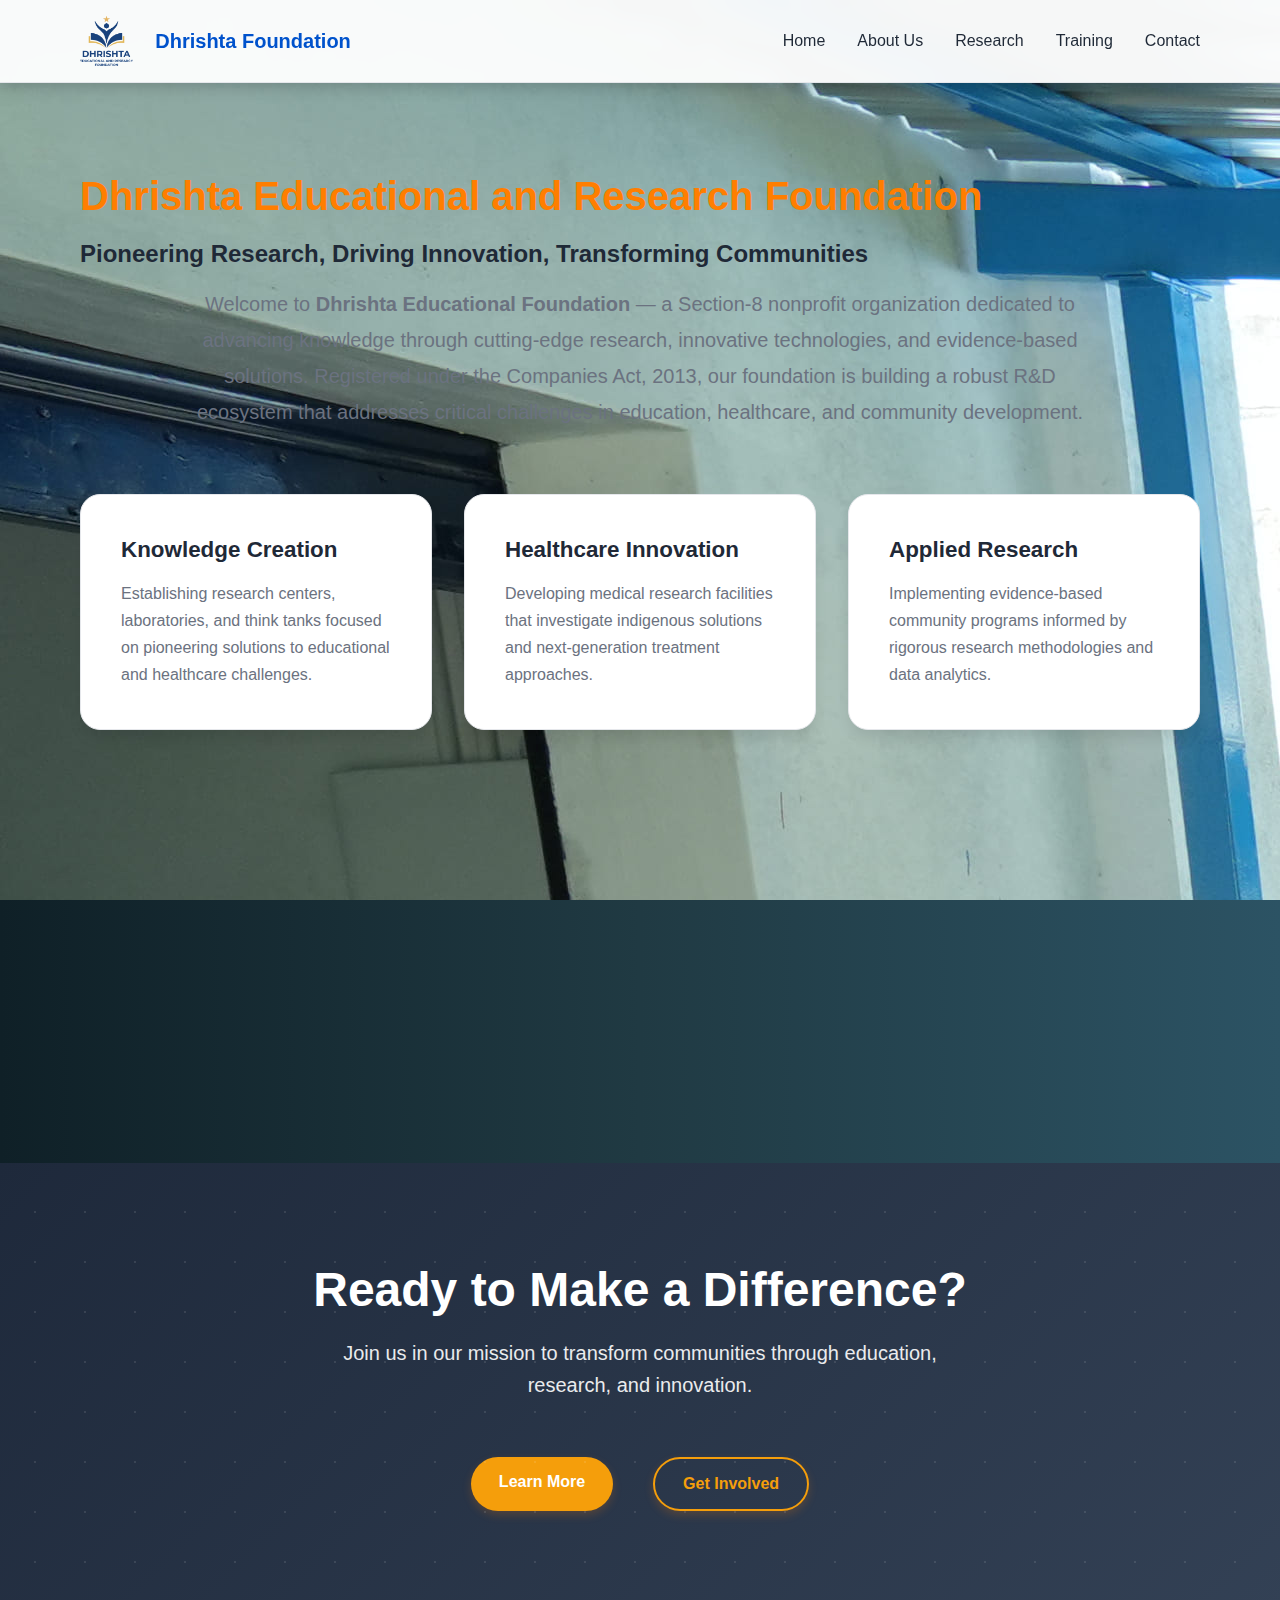
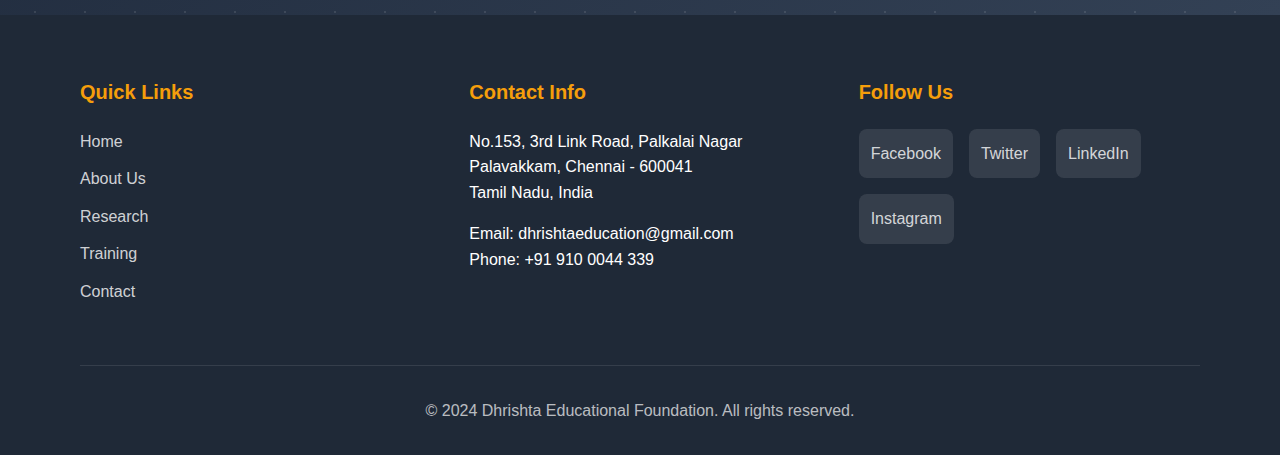
<file: home.html>
<!DOCTYPE html>
<html lang="en">
<head>
    <meta charset="UTF-8">
    <meta name="viewport" content="width=device-width, initial-scale=1.0">
    <title>Dhrishta Educational Foundation</title>
    <link rel="icon" href="assets/images/Dhrishta_logo.png" type="image/png">
    <link rel="preconnect" href="https://fonts.googleapis.com">
    <link rel="preconnect" href="https://fonts.gstatic.com" crossorigin>
    <link href="https://fonts.googleapis.com/css2?family=Lato:wght@300;400;600;700&display=swap" rel="stylesheet">
    <link rel="stylesheet" href="assets/css/global.css">
    <link rel="stylesheet" href="home/home.css">
</head>
<body>
    <nav id="navbar">
        <div class="container">
            <div class="nav-brand">
                <img src="assets/images/Dhrishta_logo.png" alt="logo" class="logo">
                Dhrishta Foundation
            </div>
            <ul class="nav-links">
                <li><a href="index.html">Home</a></li>
                <li><a href="about/about.html">About Us</a></li>
                <li><a href="research/research.html">Research</a></li>
                <li><a href="training/training.html">Training</a></li>
                <li><a href="contact/contact.html">Contact</a></li>
            </ul>
            <button class="mobile-menu-btn">☰</button>
        </div>
    </nav>

    <section id="home" class="hero parallax-bg">
        <div class="container">
            <h1 style="color: #ff7e00;">Dhrishta Educational and Research Foundation</h1>
            <h3>Pioneering Research, Driving Innovation, Transforming Communities</h3>
            <p class="lead">Welcome to <b>Dhrishta Educational Foundation</b> — a Section-8 nonprofit organization dedicated to advancing knowledge through cutting-edge research, innovative technologies, and evidence-based solutions. Registered under the Companies Act, 2013, our foundation is building a robust R&D ecosystem that addresses critical challenges in education, healthcare, and community development.</p>
            <div class="mission-highlights">
                <div class="highlight">
                    <h3>Knowledge Creation</h3>
                    <p>Establishing research centers, laboratories, and think tanks focused on pioneering solutions to educational and healthcare challenges.</p>
                </div>
                <div class="highlight">
                    <h3>Healthcare Innovation</h3>
                    <p>Developing medical research facilities that investigate indigenous solutions and next-generation treatment approaches.</p>
                </div>
                <div class="highlight">
                    <h3>Applied Research</h3>
                    <p>Implementing evidence-based community programs informed by rigorous research methodologies and data analytics.</p>
                </div>
            </div>
        </div>
    </section>

    <section class="stats-section">
        <div class="container">
            <div class="stats-grid">
                <div class="stats-item">
                    <div class="stats-number">1000+</div>
                    <div class="stats-label">Students Educated</div>
                </div>
                <div class="stats-item">
                    <div class="stats-number">15</div>
                    <div class="stats-label">Communities Served</div>
                </div>
                <div class="stats-item">
                    <div class="stats-number">5000+</div>
                    <div class="stats-label">Healthcare Recipients</div>
                </div>
                <div class="stats-item">
                    <div class="stats-number">20+</div>
                    <div class="stats-label">Ongoing Projects</div>
                </div>
            </div>
        </div>
    </section>

    <section class="cta-section">
        <div class="container">
            <h2>Ready to Make a Difference?</h2>
            <p>Join us in our mission to transform communities through education, research, and innovation.</p>
            <div class="cta-buttons">
                <a href="about/about.html" class="cta-button">Learn More</a>
                <a href="contact/contact.html" class="cta-button secondary">Get Involved</a>
            </div>
        </div>
    </section>

    <footer>
        <div class="container">
            <div class="footer-content">
                <div class="footer-section">
                    <h3>Quick Links</h3>
                    <ul>
                        <li><a href="index.html">Home</a></li>
                        <li><a href="about/about.html">About Us</a></li>
                        <li><a href="research/research.html">Research</a></li>
                        <li><a href="training/training.html">Training</a></li>
                        <li><a href="contact/contact.html">Contact</a></li>
                    </ul>
                </div>
                <div class="footer-section">
                    <h3>Contact Info</h3>
                    <p>No.153, 3rd Link Road, Palkalai Nagar<br>
                    Palavakkam, Chennai - 600041<br>
                    Tamil Nadu, India</p>
                    <p>Email: dhrishtaeducation@gmail.com<br>
                    Phone: +91 910 0044 339</p>
                </div>
                <div class="footer-section">
                    <h3>Follow Us</h3>
                    <div class="social-links">
                        <a href="#">Facebook</a>
                        <a href="#">Twitter</a>
                        <a href="#">LinkedIn</a>
                        <a href="#">Instagram</a>
                    </div>
                </div>
            </div>
            <div class="footer-bottom">
                <p class="copyright">&copy; 2024 Dhrishta Educational Foundation. All rights reserved.</p>
            </div>
        </div>
    </footer>
    
    <script src="assets/js/global.js"></script>
    <script src="home/home.js"></script>
</body>
</html>
</file>
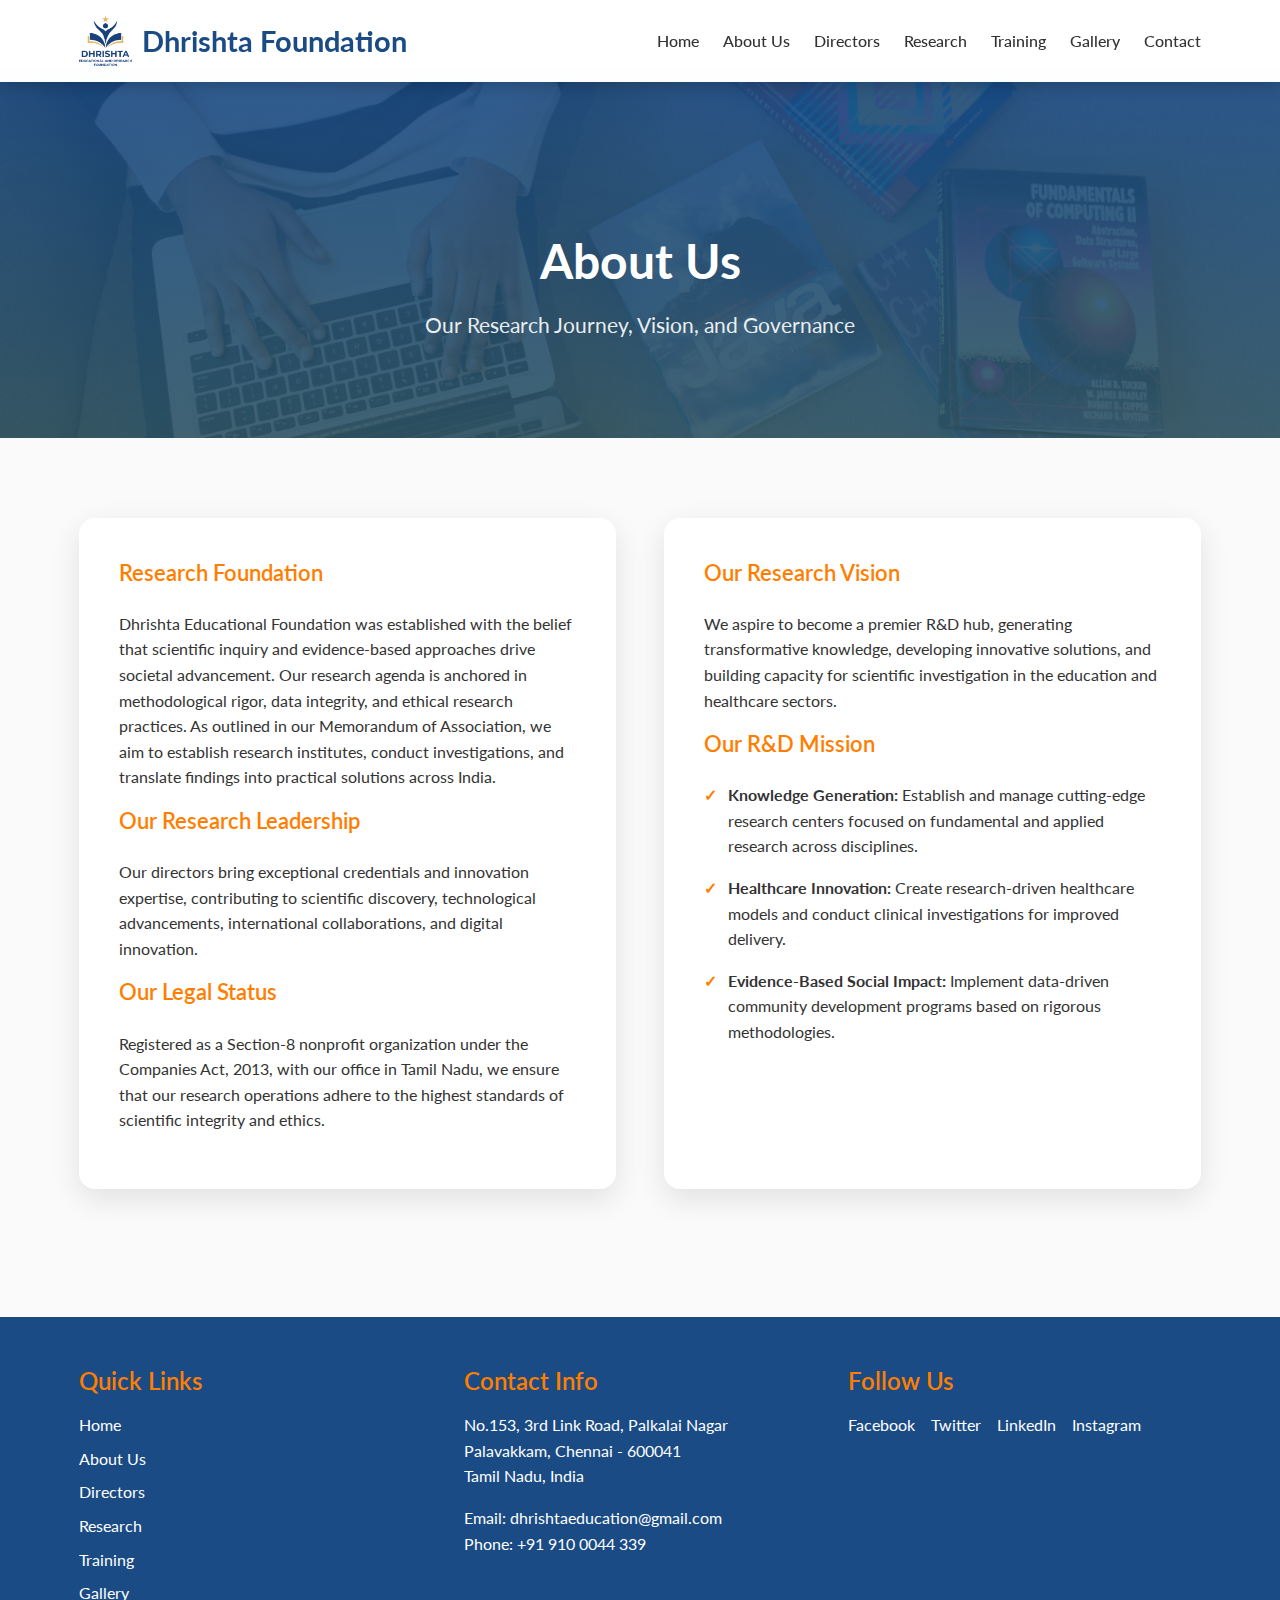
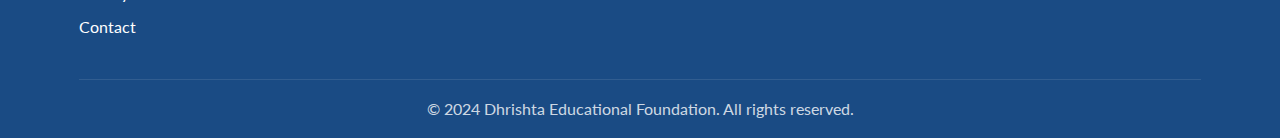
<file: about/about.html>
<!DOCTYPE html>
<html lang="en">
<head>
    <meta charset="UTF-8">
    <meta name="viewport" content="width=device-width, initial-scale=1.0">
    <title>About Us - Dhrishta Educational Foundation</title>
    <link rel="icon" href="../assets/images/logo.png" type="image/png">
    <link rel="preconnect" href="https://fonts.googleapis.com">
    <link rel="preconnect" href="https://fonts.gstatic.com" crossorigin>
    <link href="https://fonts.googleapis.com/css2?family=Lato:wght@300;400;600;700&display=swap" rel="stylesheet">
    <link rel="stylesheet" href="../assets/css/global.css">
    <link rel="stylesheet" href="about.css">
</head>
<body>
    <nav id="navbar">
        <div class="container">
            <div class="nav-brand">
                <img src="../assets/images/logo.png" alt="logo" class="logo">
                <a href="../index.html">Dhrishta Foundation</a>
            </div>
            <ul class="nav-links">
                <li><a href="../index.html">Home</a></li>
                <li><a href="about.html" class="active">About Us</a></li>
                <li><a href="../directors/director.html">Directors</a></li>
                <li><a href="../research/research.html">Research</a></li>
                <li><a href="../training/training.html">Training</a></li>
                <li><a href="../gallery/gallery.html">Gallery</a></li>
                <li><a href="../contact/contact.html">Contact</a></li>
            </ul>
            <button class="mobile-menu-btn">☰</button>
        </div>
    </nav>

    <section class="page-header">
        <div class="container">
            <h1>About Us</h1>
            <p>Our Research Journey, Vision, and Governance</p>
        </div>
    </section>

    <section class="section">
        <div class="container">
            <div class="about-content">
                <div class="background animate-on-scroll">
                    <h3>Research Foundation</h3>
                    <p>Dhrishta Educational Foundation was established with the belief that scientific inquiry and evidence-based approaches drive societal advancement. Our research agenda is anchored in methodological rigor, data integrity, and ethical research practices. As outlined in our Memorandum of Association, we aim to establish research institutes, conduct investigations, and translate findings into practical solutions across India.</p>
                    
                    <h3>Our Research Leadership</h3>
                    <p>Our directors bring exceptional credentials and innovation expertise, contributing to scientific discovery, technological advancements, international collaborations, and digital innovation.</p>    
                    
                    <h3>Our Legal Status</h3>
                    <p>Registered as a Section-8 nonprofit organization under the Companies Act, 2013, with our office in Tamil Nadu, we ensure that our research operations adhere to the highest standards of scientific integrity and ethics.</p>
                </div>
                <div class="vision-mission animate-on-scroll">
                    <h3>Our Research Vision</h3>
                    <p>We aspire to become a premier R&D hub, generating transformative knowledge, developing innovative solutions, and building capacity for scientific investigation in the education and healthcare sectors.</p>
                
                    <h3>Our R&D Mission</h3>
                    <ul>
                        <li><b>Knowledge Generation:</b> Establish and manage cutting-edge research centers focused on fundamental and applied research across disciplines.</li>
                        <li><b>Healthcare Innovation:</b> Create research-driven healthcare models and conduct clinical investigations for improved delivery.</li>
                        <li><b>Evidence-Based Social Impact:</b> Implement data-driven community development programs based on rigorous methodologies.</li>
                    </ul>
                </div>
            </div>
        </div>
    </section>

    <footer>
        <div class="container">
            <div class="footer-content">
                <div class="footer-section">
                    <h3>Quick Links</h3>
                    <ul>
                        <li><a href="../index.html">Home</a></li>
                        <li><a href="about.html">About Us</a></li>
                        <li><a href="../directors/director.html">Directors</a></li>
                        <li><a href="../research/research.html">Research</a></li>
                        <li><a href="../training/training.html">Training</a></li>
                        <li><a href="../gallery/gallery.html">Gallery</a></li>
                        <li><a href="../contact/contact.html">Contact</a></li>
                    </ul>
                </div>
                <div class="footer-section">
                    <h3>Contact Info</h3>
                    <p>No.153, 3rd Link Road, Palkalai Nagar<br>
                    Palavakkam, Chennai - 600041<br>
                    Tamil Nadu, India</p>
                    <p>Email: dhrishtaeducation@gmail.com<br>
                    Phone: +91 910 0044 339</p>
                </div>
                <div class="footer-section">
                    <h3>Follow Us</h3>
                    <div class="social-links">
                        <a href="#">Facebook</a>
                        <a href="#">Twitter</a>
                        <a href="#">LinkedIn</a>
                        <a href="#">Instagram</a>
                    </div>
                </div>
            </div>
            <div class="footer-bottom">
                <p class="copyright">&copy; 2024 Dhrishta Educational Foundation. All rights reserved.</p>
            </div>
        </div>
    </footer>
    
    <script src="../assets/js/global.js"></script>
    <script src="about.js"></script>
</body>
</html>
</file>
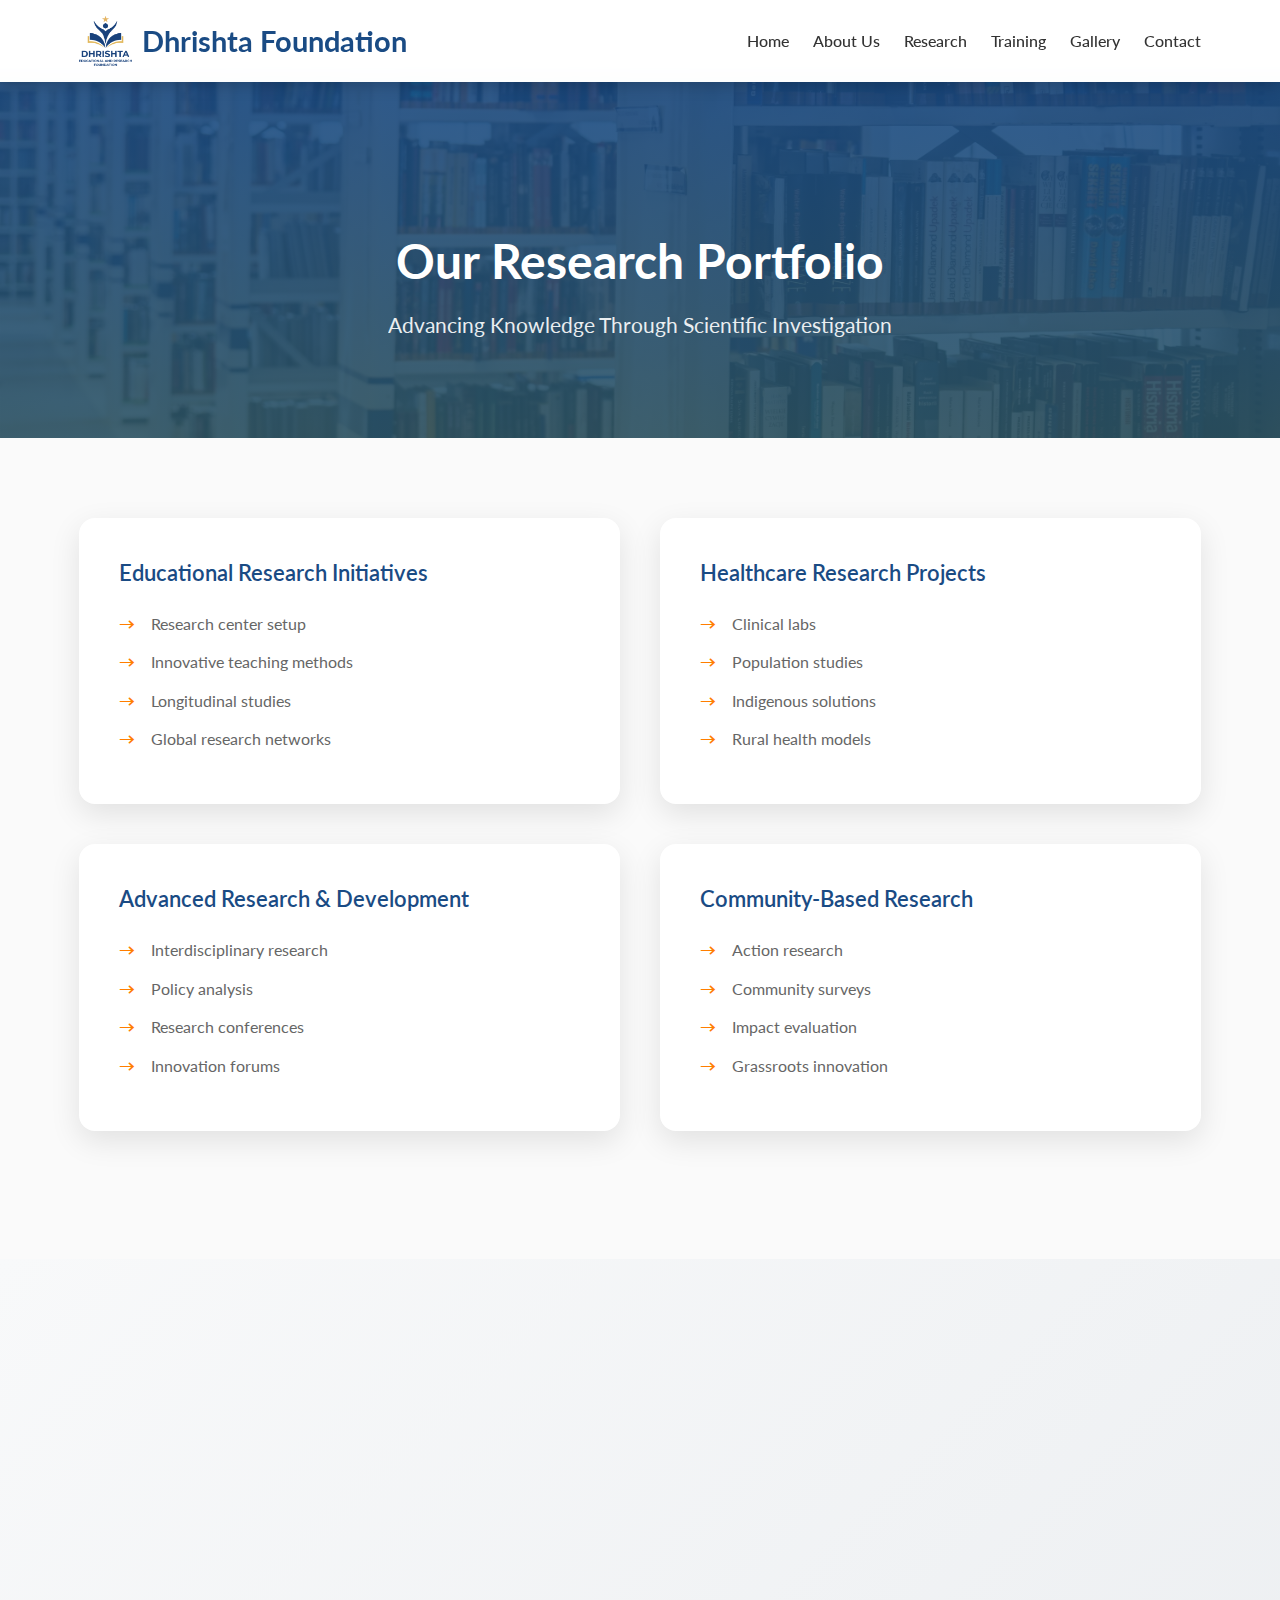
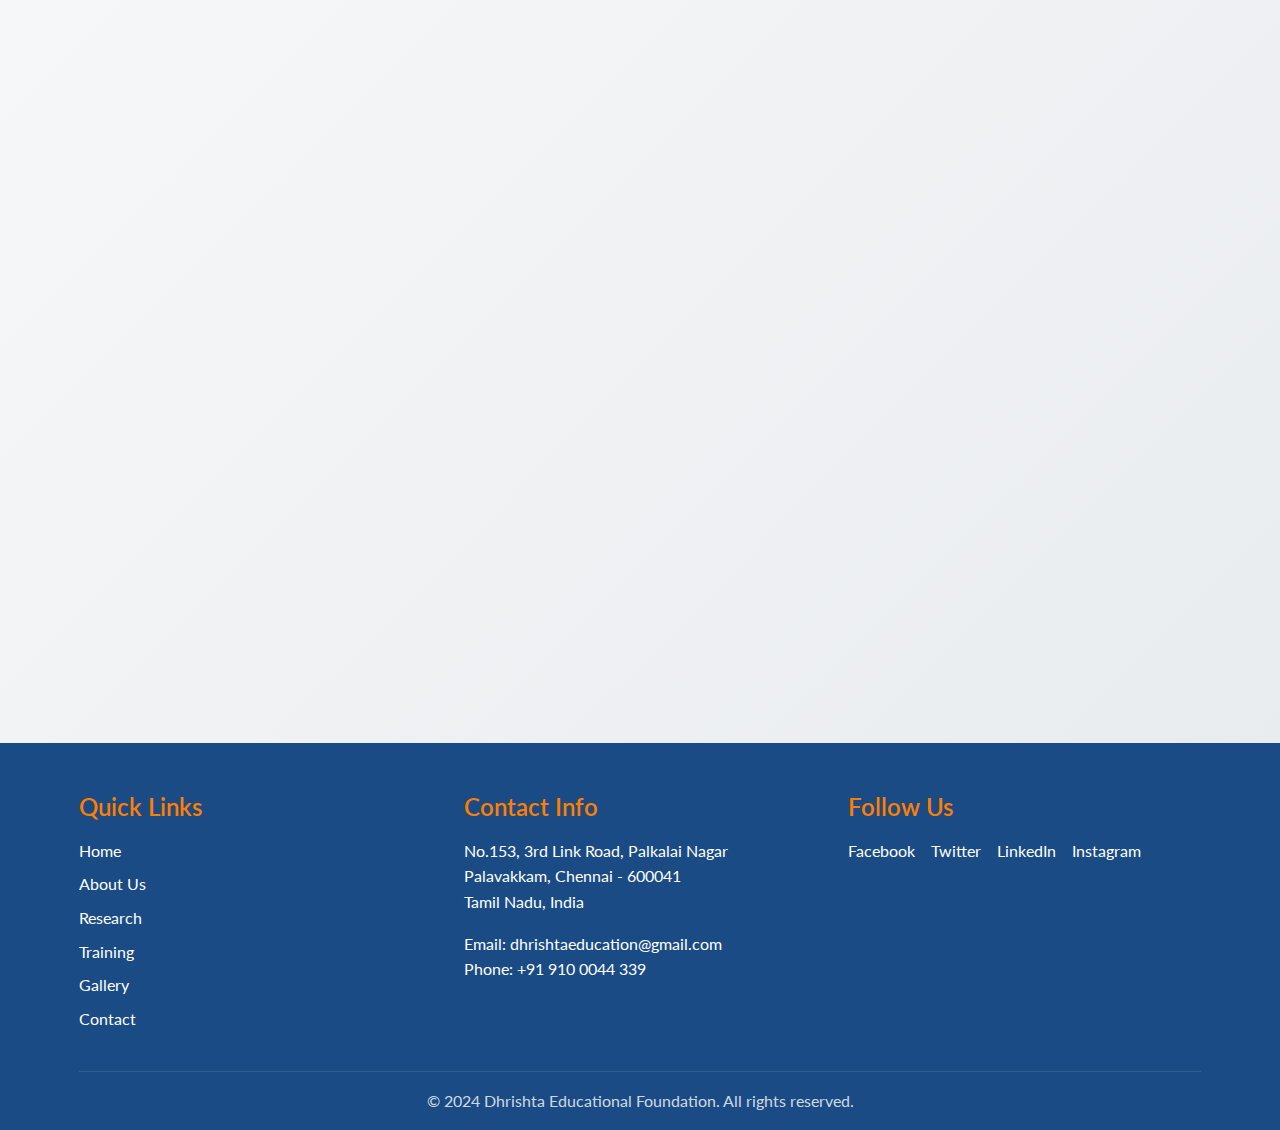
<file: research/research.html>
<!DOCTYPE html>
<html lang="en">
<head>
    <meta charset="UTF-8">
    <meta name="viewport" content="width=device-width, initial-scale=1.0">
    <title>Research - Dhrishta Educational Foundation</title>
    <link rel="icon" href="../assets/images/Dhrishta_logo.png" type="image/png">
    <link rel="preconnect" href="https://fonts.googleapis.com">
    <link rel="preconnect" href="https://fonts.gstatic.com" crossorigin>
    <link href="https://fonts.googleapis.com/css2?family=Lato:wght@300;400;600;700&display=swap" rel="stylesheet">
    <link rel="stylesheet" href="../assets/css/global.css">
    <link rel="stylesheet" href="research.css">
</head>
<body>
    <nav id="navbar">
        <div class="container">
            <div class="nav-brand">
                <img src="../assets/images/Dhrishta_logo.png" alt="logo" class="logo">
                Dhrishta Foundation
            </div>
            <ul class="nav-links">
                <li><a href="../index.html">Home</a></li>
                <li><a href="../about/about.html">About Us</a></li>
                <li><a href="research.html" class="active">Research</a></li>
                <li><a href="../training/training.html">Training</a></li>
                <li><a href="../gallery/gallery.html">Gallery</a></li>
                <li><a href="../contact/contact.html">Contact</a></li>
            </ul>
            <button class="mobile-menu-btn">☰</button>
        </div>
    </nav>

    <section class="page-header">
        <div class="container">
            <h1>Our Research Portfolio</h1>
            <p>Advancing Knowledge Through Scientific Investigation</p>
        </div>
    </section>

    <section class="section">
        <div class="container">
            <div class="research-grid">
                <!-- Research cards will be dynamically generated -->
            </div>
        </div>
    </section>

    <section class="research-impact section">
        <div class="container">
            <h2 class="section-title">Research Engagement</h2>
            <div class="research-impact-grid">
                <div class="research-impact-card animate-on-scroll">
                    <div class="impact-icon">🤝</div>
                    <h3>Research Partnerships</h3>
                    <p>Collaborate on research projects that investigate critical questions in education, healthcare, and social development. We welcome academic partnerships, industry research collaborations, and technology co-development initiatives.</p>
                </div>
                <div class="research-impact-card animate-on-scroll">
                    <div class="impact-icon">💰</div>
                    <h3>Research Funding</h3>
                    <p>Support our investigative work through research grants, endowments, and project-specific funding. Your contributions enable laboratory establishment, field studies, and the development of research-based interventions.</p>
                </div>
                <div class="research-impact-card animate-on-scroll">
                    <div class="impact-icon">👥</div>
                    <h3>Research Participation</h3>
                    <p>Share your expertise by joining our research teams as consultants, methodology advisors, or subject matter experts. Your knowledge can strengthen our research design and implementation.</p>
                </div>
                <div class="research-impact-card animate-on-scroll">
                    <div class="impact-icon">🚀</div>
                    <h3>Research Application</h3>
                    <p>Help translate our research findings into practice through pilot programs, technology transfer initiatives, and evidence-based interventions.</p>
                </div>
            </div>
        </div>
    </section>

    <!-- Research Modal -->
    <div id="researchModal" class="research-modal">
        <div class="research-modal-content">
            <span class="research-close-btn">&times;</span>
            <h2 class="modal-main-heading">Research Area Details</h2>
            <h3 id="research-modalTitle"></h3>
            <div id="research-modalBody"></div>
        </div>
    </div>

    <footer>
        <div class="container">
            <div class="footer-content">
                <div class="footer-section">
                    <h3>Quick Links</h3>
                    <ul>
                        <li><a href="../index.html">Home</a></li>
                        <li><a href="../about/about.html">About Us</a></li>
                        <li><a href="research.html">Research</a></li>
                        <li><a href="../training/training.html">Training</a></li>
                        <li><a href="../gallery/gallery.html">Gallery</a></li>
                        <li><a href="../contact/contact.html">Contact</a></li>
                    </ul>
                </div>
                <div class="footer-section">
                    <h3>Contact Info</h3>
                    <p>No.153, 3rd Link Road, Palkalai Nagar<br>
                    Palavakkam, Chennai - 600041<br>
                    Tamil Nadu, India</p>
                    <p>Email: dhrishtaeducation@gmail.com<br>
                    Phone: +91 910 0044 339</p>
                </div>
                <div class="footer-section">
                    <h3>Follow Us</h3>
                    <div class="social-links">
                        <a href="#">Facebook</a>
                        <a href="#">Twitter</a>
                        <a href="#">LinkedIn</a>
                        <a href="#">Instagram</a>
                    </div>
                </div>
            </div>
            <div class="footer-bottom">
                <p class="copyright">&copy; 2024 Dhrishta Educational Foundation. All rights reserved.</p>
            </div>
        </div>
    </footer>
    
    <script src="../assets/js/global.js"></script>
    <script src="research.js"></script>
</body>
</html>
</file>
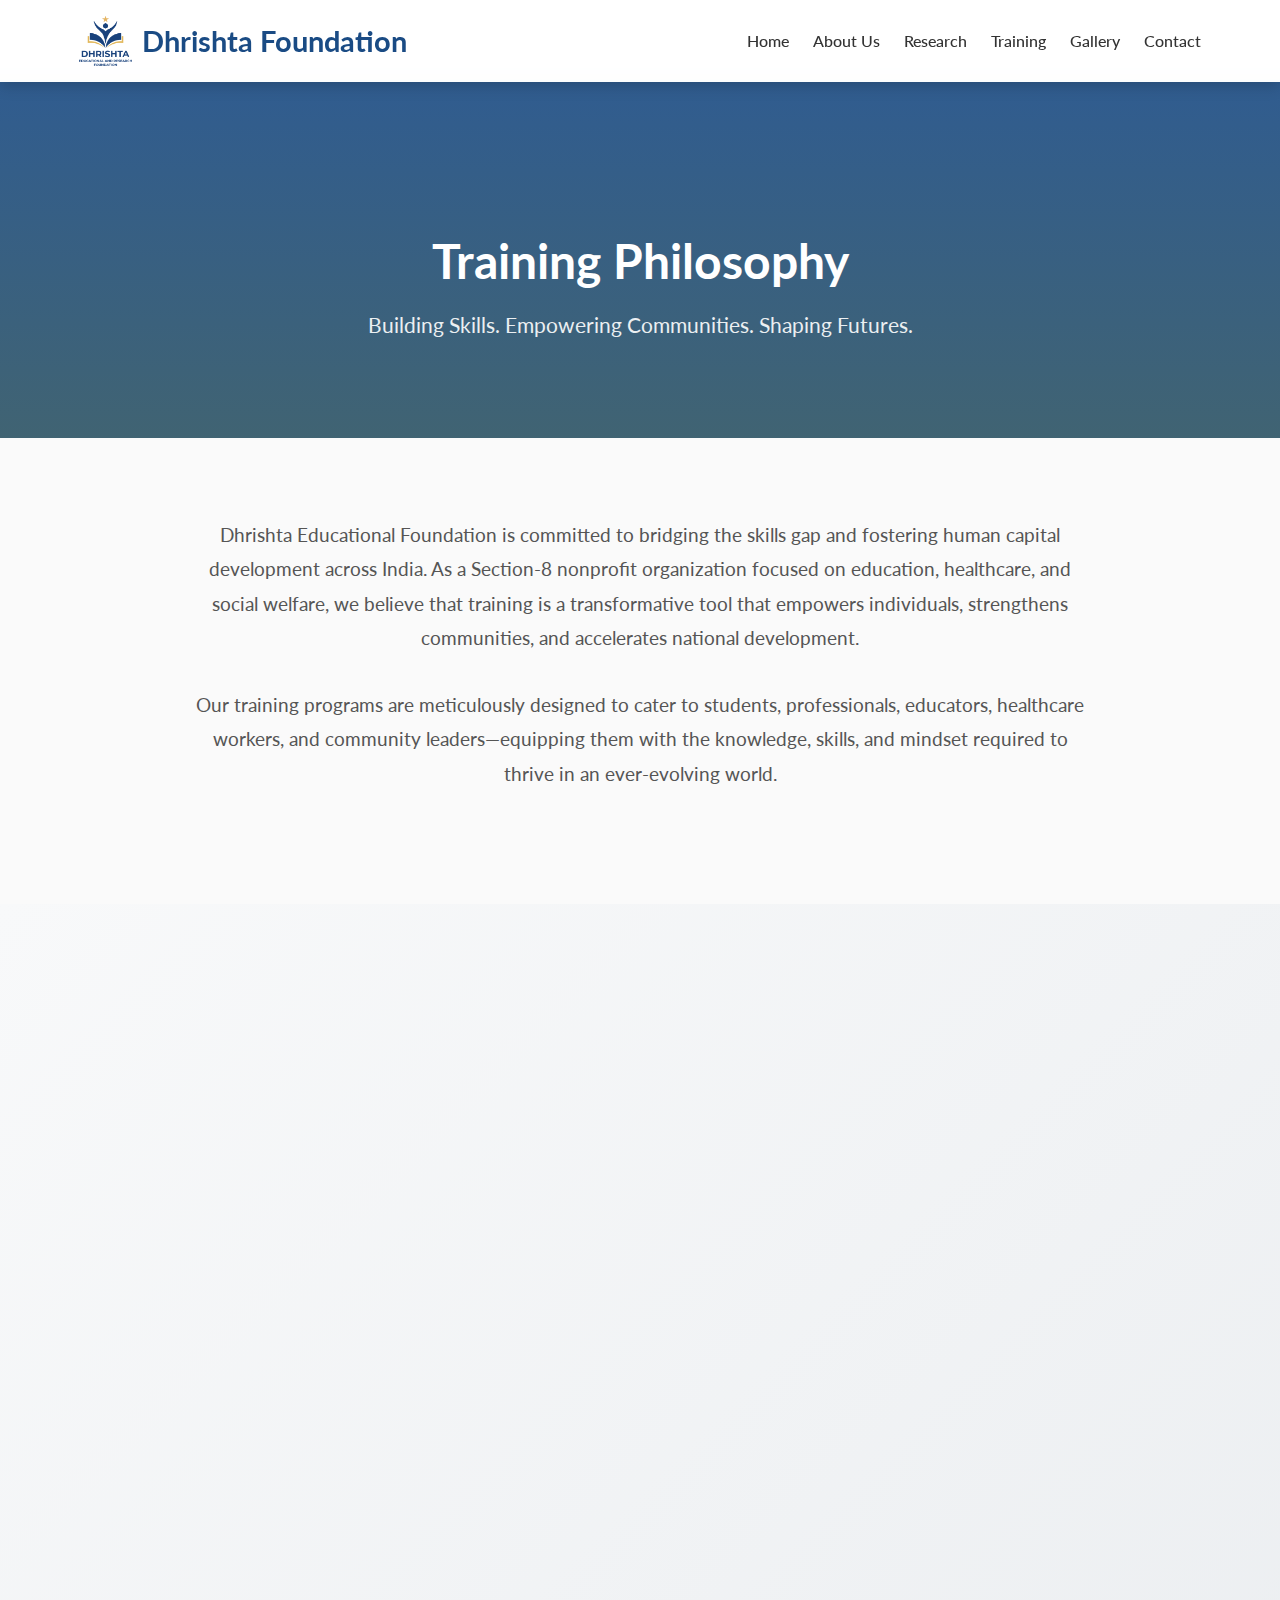
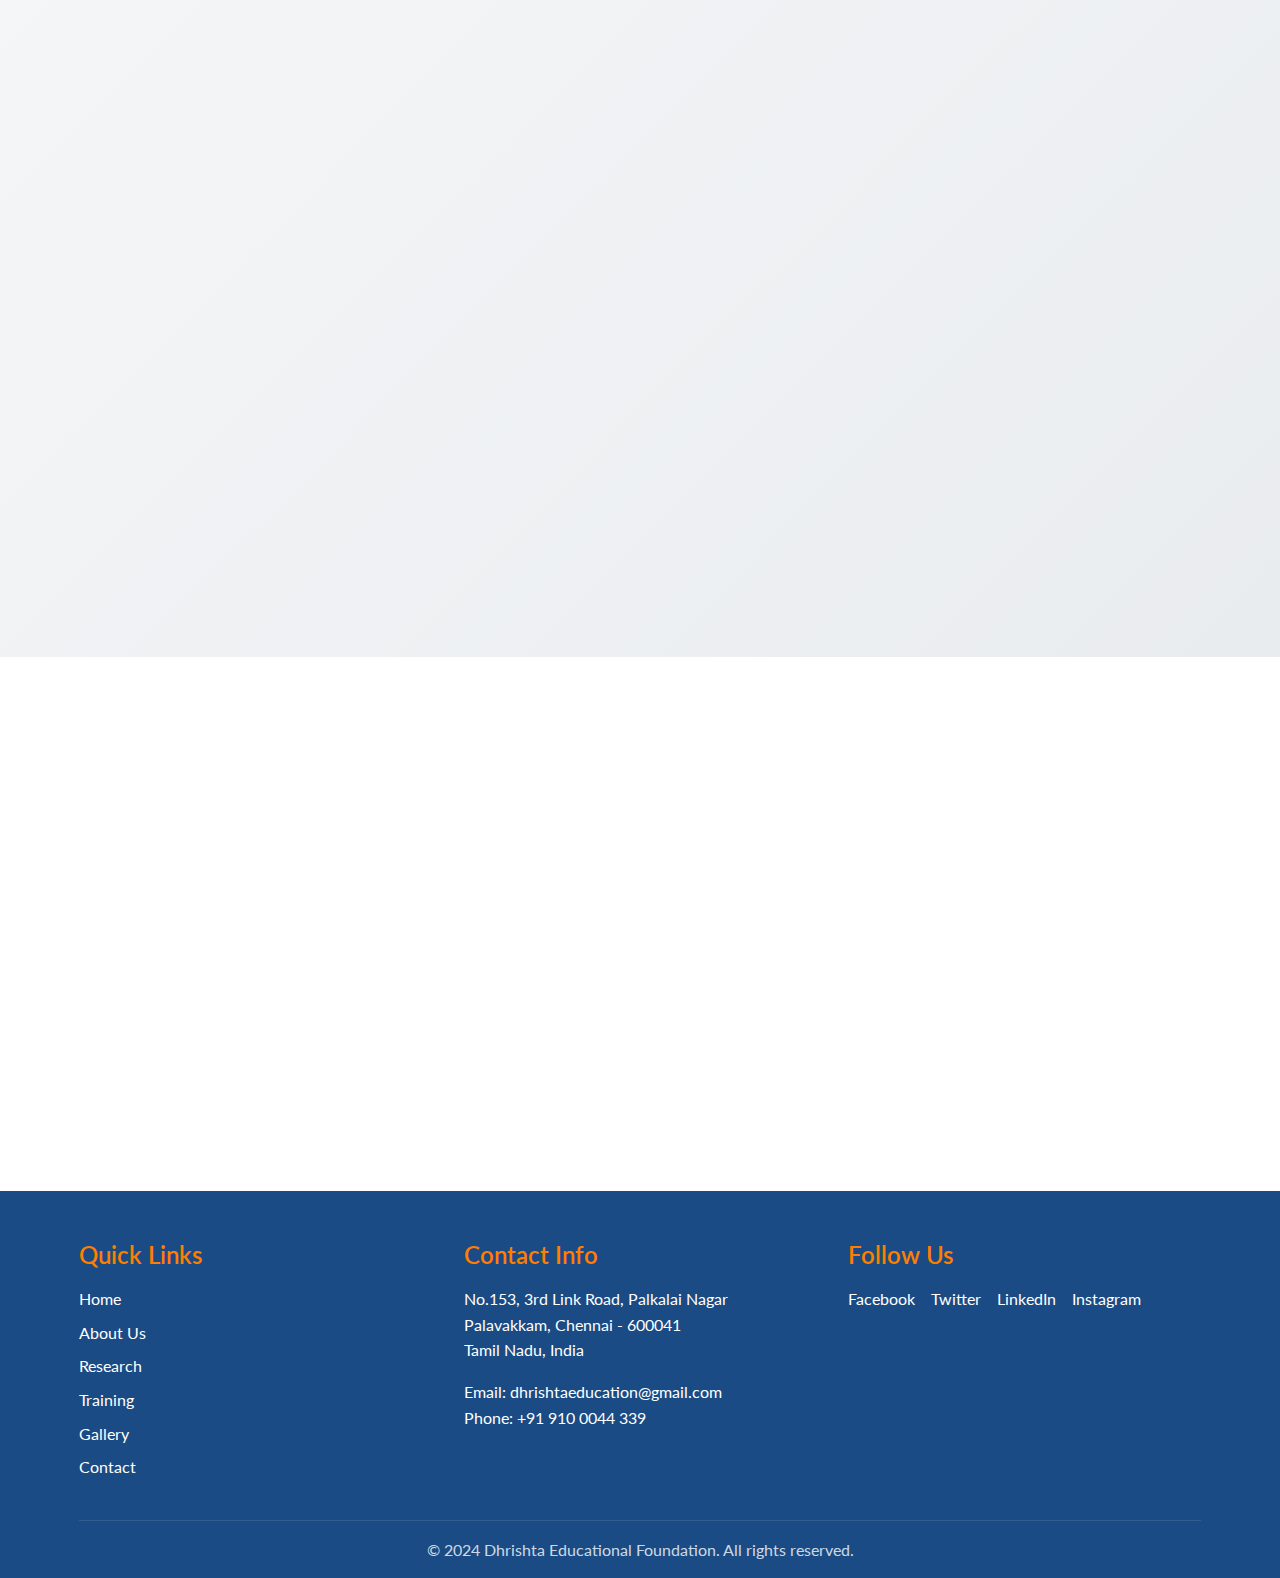
<file: training/training.html>
<!DOCTYPE html>
<html lang="en">
<head>
    <meta charset="UTF-8">
    <meta name="viewport" content="width=device-width, initial-scale=1.0">
    <title>Training - Dhrishta Educational Foundation</title>
    <link rel="icon" href="../assets/images/logo.png" type="image/png">
    <link rel="preconnect" href="https://fonts.googleapis.com">
    <link rel="preconnect" href="https://fonts.gstatic.com" crossorigin>
    <link href="https://fonts.googleapis.com/css2?family=Lato:wght@300;400;600;700&display=swap" rel="stylesheet">
    <link rel="stylesheet" href="../assets/css/global.css">
    <link rel="stylesheet" href="training.css">
</head>
<body>
    <nav id="navbar">
        <div class="container">
            <div class="nav-brand">
                <img src="../assets/images/logo.png" alt="logo" class="logo">
                <a href="../index.html">Dhrishta Foundation</a>
            </div>
            <ul class="nav-links">
                <li><a href="../index.html">Home</a></li>
                <li><a href="../about/about.html">About Us</a></li>
                <li><a href="../research/research.html">Research</a></li>
                <li><a href="training.html" class="active">Training</a></li>
                <li><a href="../gallery/gallery.html">Gallery</a></li>
                <li><a href="../contact/contact.html">Contact</a></li>
            </ul>
            <button class="mobile-menu-btn">☰</button>
        </div>
    </nav>

    <section class="page-header">
        <div class="container">
            <h1>Training Philosophy</h1>
            <p>Building Skills. Empowering Communities. Shaping Futures.</p>
        </div>
    </section>

    <section class="section">
        <div class="container">
            <div class="training-introduction">
                <div class="training-introduction-detail animate-on-scroll">
                    Dhrishta Educational Foundation is committed to bridging the skills gap and fostering human capital development across India. As a Section-8 nonprofit organization focused on education, healthcare, and social welfare, we believe that training is a transformative tool that empowers individuals, strengthens communities, and accelerates national development.
                </div>
                <div class="training-introduction-detail animate-on-scroll">
                    Our training programs are meticulously designed to cater to students, professionals, educators, healthcare workers, and community leaders—equipping them with the knowledge, skills, and mindset required to thrive in an ever-evolving world.
                </div>
            </div>
        </div>
    </section>

    <section class="section training-domains">
        <div class="container">
            <h2 class="section-title">Training Portfolio</h2>
            <div class="training-grid">
                <div class="training-card animate-on-scroll">
                    <div class="training-icon">🎓</div>
                    <h3>Education and Academic Excellence</h3>
                    <ul>
                        <li><strong>Faculty Development Programs (FDPs):</strong> Enhancing teaching effectiveness and academic innovation among educators.</li>
                        <li><strong>Innovative Teaching Methodologies:</strong> Introducing modern pedagogical tools for learner-centered education.</li>
                        <li><strong>Curriculum Design and OBE:</strong> Training faculty in outcome-based education and curriculum alignment with industry needs.</li>
                        <li><strong>Academic Leadership and Governance:</strong> Building leadership capabilities in academic planning and institutional management.</li>
                    </ul>
                </div>

                <div class="training-card animate-on-scroll">
                    <div class="training-icon">⚙️</div>
                    <h3>Skill Development and Industry 4.0</h3>
                    <ul>
                        <li><strong>CAD/CAM and 3D Printing:</strong> Offering hands-on skills in advanced design and manufacturing technologies.</li>
                        <li><strong>Digital Manufacturing & Simulation Tools:</strong> Training learners in software-driven production and virtual modeling.</li>
                        <li><strong>IoT, AI & Robotics:</strong> Introducing engineering students to intelligent systems and future-ready technologies.</li>
                        <li><strong>Employability Skills Workshops:</strong> Equipping youth with soft skills, career readiness, and personal branding strategies.</li>
                    </ul>
                </div>

                <div class="training-card animate-on-scroll">
                    <div class="training-icon">🏥</div>
                    <h3>Healthcare and Public Health</h3>
                    <ul>
                        <li><strong>Community Health Training:</strong> Educating volunteers in basic healthcare, hygiene, and outreach methods.</li>
                        <li><strong>First Aid & Emergency Response:</strong> Teaching life-saving interventions for immediate care in crisis situations.</li>
                        <li><strong>Hospital Administration:</strong> Building managerial skills for efficient healthcare delivery and patient services.</li>
                        <li><strong>Nutrition & Preventive Care:</strong> Promoting wellness through balanced nutrition and lifestyle education.</li>
                    </ul>
                </div>

                <div class="training-card animate-on-scroll">
                    <div class="training-icon">🌱</div>
                    <h3>Social Welfare and Community Development</h3>
                    <ul>
                        <li><strong>Rural Livelihood Training:</strong> Empowering rural communities with income-generating vocational skills.</li>
                        <li><strong>Women Empowerment Programs:</strong> Strengthening SHGs and promoting leadership among women.</li>
                        <li><strong>Entrepreneurship for Youth:</strong> Guiding aspiring entrepreneurs to develop, fund, and scale their ideas.</li>
                        <li><strong>Financial & Digital Literacy:</strong> Educating communities on banking, budgeting, and digital transactions.</li>
                    </ul>
                </div>
            </div>
        </div>
    </section>

    <section class="section training-approach">
        <div class="container">
            <div class="approach-grid">
                <div class="approach-section animate-on-scroll">
                    <h2 class="approach-title">Training Delivery & Approach</h2>
                    <div class="approach-card">
                        <ul>
                            <li><strong>Blended Learning:</strong> A mix of theory, practice, and digital engagement ensures effective learning outcomes.</li>
                            <li><strong>Expert-Led Sessions:</strong> Training delivered by experienced professionals and subject experts.</li>
                            <li><strong>Certifications & Recognition:</strong> Most programs offer joint certifications and digital credentials for career growth.</li>
                        </ul>
                    </div>
                </div>
                
                <div class="approach-section animate-on-scroll">
                    <h2 class="approach-title">Collaborations & Certifications</h2>
                    <div class="approach-card">
                        <p>Dhrishta collaborates with government agencies, academic institutions, corporates, and international bodies to ensure high-impact training. Select programs offer:</p>
                        <ul>
                            <li>Joint Certifications</li>
                            <li>Industry-endorsed Skill Badges</li>
                            <li>Internship and Placement Linkages</li>
                        </ul>
                    </div>
                </div>
            </div>
        </div>
    </section>

    <footer>
        <div class="container">
            <div class="footer-content">
                <div class="footer-section">
                    <h3>Quick Links</h3>
                    <ul>
                        <li><a href="../index.html">Home</a></li>
                        <li><a href="../about/about.html">About Us</a></li>
                        <li><a href="../research/research.html">Research</a></li>
                        <li><a href="training.html">Training</a></li>
                        <li><a href="../gallery/gallery.html">Gallery</a></li>
                        <li><a href="../contact/contact.html">Contact</a></li>
                    </ul>
                </div>
                <div class="footer-section">
                    <h3>Contact Info</h3>
                    <p>No.153, 3rd Link Road, Palkalai Nagar<br>
                    Palavakkam, Chennai - 600041<br>
                    Tamil Nadu, India</p>
                    <p>Email: dhrishtaeducation@gmail.com<br>
                    Phone: +91 910 0044 339</p>
                </div>
                <div class="footer-section">
                    <h3>Follow Us</h3>
                    <div class="social-links">
                        <a href="#">Facebook</a>
                        <a href="#">Twitter</a>
                        <a href="#">LinkedIn</a>
                        <a href="#">Instagram</a>
                    </div>
                </div>
            </div>
            <div class="footer-bottom">
                <p class="copyright">&copy; 2024 Dhrishta Educational Foundation. All rights reserved.</p>
            </div>
        </div>
    </footer>
    
    <script src="../assets/js/global.js"></script>
    <script src="training.js"></script>
</body>
</html>
</file>
<file: assets/css/global.css>
/* Global Styles */
:root {
  --primary-color: #1a4b84;
  --secondary-color: #f8f9fa;
  --accent-color: #ff7e00;
  --text-color: #333;
  --light-text: #f8f9fa;
  --border-color: #e1e1e1;
  --shadow: 0 3px 15px rgba(0, 0, 0, 0.2);
  --transition-speed: 0.4s;
}

* {
  margin: 0;
  padding: 0;
  box-sizing: border-box;
}

body {
  font-family: 'Lato', sans-serif;
  line-height: 1.6;
  color: var(--text-color);
  overflow-x: hidden;
  background-color: #fafafa;
}

.container {
  width: 90%;
  max-width: 1200px;
  margin: 0 auto;
  padding: 0 15px;
}

h1, h2, h3, h4 {
  margin-bottom: 1rem;
  line-height: 1.3;
}

h1 {
  font-size: 2.5rem;
  font-weight: 700;
}

h2 {
  font-size: 2rem;
  text-align: center;
  margin-bottom: 2rem;
  position: relative;
  font-weight: 700;
}

.section-subtitle {
  text-align: center;
  font-size: 1.3rem;
  color: #666;
  margin-bottom: 3rem;
  font-style: italic;
}

.section-title {
  position: relative;
  padding-bottom: 15px;
  margin-bottom: 40px;
  opacity: 0;
  transform: translateY(20px);
  transition: opacity 0.6s ease, transform 0.6s ease;
}

.section-title:after {
  content: '';
  display: block;
  width: 70px;
  height: 3px;
  background: var(--accent-color);
  position: absolute;
  bottom: 0;
  left: 50%;
  transform: translateX(-50%);
}

h3 {
  font-size: 1.5rem;
  font-weight: 600;
}

p {
  margin-bottom: 1rem;
}

ul {
  list-style: none;
}

a {
  text-decoration: none;
  color: inherit;
}

.section {
  padding: 5rem 0;
  position: relative;
}

.section:nth-child(even) {
  background-color: #f5f8fa;
}

/* About Section Styles */
.about-content {
  display: grid;
  grid-template-columns: repeat(auto-fit, minmax(350px, 1fr));
  gap: 2rem;
  margin-bottom: 4rem;
}

.about-card {
  background: white;
  padding: 2.5rem;
  border-radius: 16px;
  box-shadow: 0 10px 30px rgba(0, 0, 0, 0.1);
  transition: all var(--transition-speed) ease;
  opacity: 0;
  transform: translateY(30px);
  position: relative;
  overflow: hidden;
  text-align: center;
}

.about-card.animate-in {
  opacity: 1;
  transform: translateY(0);
}

.about-card:hover {
  transform: translateY(-10px);
  box-shadow: 0 20px 40px rgba(0, 0, 0, 0.15);
}

.about-card:before {
  content: '';
  position: absolute;
  top: 0;
  left: 0;
  right: 0;
  height: 4px;
  background: linear-gradient(90deg, var(--accent-color), var(--primary-color));
  transform: scaleX(0);
  transition: transform var(--transition-speed) ease;
}

.about-card:hover:before {
  transform: scaleX(1);
}

.card-icon {
  font-size: 3rem;
  margin-bottom: 1.5rem;
  display: block;
}

.about-card h3 {
  color: var(--primary-color);
  margin-bottom: 1.5rem;
  font-size: 1.4rem;
}

.about-card p {
  color: #666;
  line-height: 1.7;
  text-align: left;
}

/* Vision Mission Section */
.vision-mission-section {
  display: grid;
  grid-template-columns: repeat(auto-fit, minmax(400px, 1fr));
  gap: 3rem;
}

.vision-mission-card {
  background: linear-gradient(135deg, #f8f9fa, #e9ecef);
  padding: 2.5rem;
  border-radius: 16px;
  box-shadow: 0 10px 30px rgba(0, 0, 0, 0.1);
  transition: all var(--transition-speed) ease;
  opacity: 0;
  transform: translateY(30px);
  position: relative;
  overflow: hidden;
  text-align: center;
}

.vision-mission-card.animate-in {
  opacity: 1;
  transform: translateY(0);
}

.vision-mission-card:hover {
  transform: translateY(-10px);
  box-shadow: 0 20px 40px rgba(0, 0, 0, 0.15);
}

.vision-mission-card:before {
  content: '';
  position: absolute;
  top: 0;
  left: 0;
  width: 4px;
  height: 0;
  background: linear-gradient(180deg, var(--accent-color), var(--primary-color));
  transition: height var(--transition-speed) ease;
}

.vision-mission-card:hover:before {
  height: 100%;
}

.vision-mission-card h3 {
  color: var(--primary-color);
  margin-bottom: 1.5rem;
  font-size: 1.4rem;
}

.vision-mission-card p {
  color: #666;
  line-height: 1.7;
  text-align: left;
  margin-bottom: 1.5rem;
}

.vision-mission-card ul {
  list-style: none;
  padding-left: 0;
  text-align: left;
}

.vision-mission-card ul li {
  margin-bottom: 1rem;
  padding-left: 1.5rem;
  position: relative;
  color: #666;
  line-height: 1.6;
}

.vision-mission-card ul li:before {
  content: "✓";
  color: var(--accent-color);
  font-weight: bold;
  position: absolute;
  left: 0;
}

.cta-button {
  display: inline-block;
  background-color: var(--accent-color);
  color: white;
  padding: 12px 28px;
  border-radius: 30px;
  font-weight: 700;
  transition: all var(--transition-speed) ease;
  margin: 0.5rem;
  border: none;
  cursor: pointer;
  box-shadow: 0 4px 10px rgba(255, 126, 0, 0.2);
}

.cta-button:hover {
  background-color: #e67200;
  transform: translateY(-3px);
  box-shadow: 0 6px 15px rgba(255, 126, 0, 0.3);
}

.cta-button.secondary {
  background-color: transparent;
  color: var(--accent-color);
  border: 2px solid var(--accent-color);
}

.cta-button.secondary:hover {
  background-color: var(--accent-color);
  color: white;
}

/* Navigation */
#navbar {
  position: fixed;
  top: 0;
  left: 0;
  width: 100%;
  background-color: rgba(255, 255, 255, 0.95);
  backdrop-filter: blur(10px);
  box-shadow: var(--shadow);
  z-index: 1000;
  transition: all var(--transition-speed) ease;
  padding: 1rem 0;
}

.nav-brand {
  display: flex;
  align-items: center;
  font-size: 1.8rem;
  font-weight: bold;
  color: var(--primary-color);
}

.nav-brand .logo {
  height: 50px;
  width: auto;
  margin-right: 10px;
}

#navbar.navbar-hidden {
  transform: translateY(-100%);
}

#navbar.navbar-scrolled {
  padding: 0.5rem 0;
  background-color: rgba(255, 255, 255, 0.98);
  box-shadow: 0 4px 10px rgba(0, 0, 0, 0.1);
}

#navbar .container {
  display: flex;
  justify-content: space-between;
  align-items: center;
}

.nav-brand:hover {
  color: var(--accent-color);
}

.nav-links {
  display: flex;
  gap: 1.5rem;
}

.nav-links li a {
  font-weight: 500;
  transition: color var(--transition-speed) ease;
  position: relative;
  padding: 5px 0;
}

.nav-links li a:after {
  content: '';
  position: absolute;
  width: 0;
  height: 2px;
  bottom: 0;
  left: 0;
  background-color: var(--accent-color);
  transition: width var(--transition-speed) ease;
}

.nav-links li a:hover {
  color: var(--accent-color);
}

.nav-links li a:hover:after {
  width: 100%;
}

.mobile-menu-btn {
  display: none;
  background: none;
  border: none;
  font-size: 1.5rem;
  cursor: pointer;
  color: var(--primary-color);
}

/* Stats Section */
.stats-section {
  background: linear-gradient(to right, #0f2027, #203a43, #2c5364);
  color: white;
  padding: 5rem 2rem;
}

.stats-grid {
  display: grid;
  grid-template-columns: repeat(auto-fit, minmax(200px, 1fr));
  gap: 2rem;
  text-align: center;
}

.stats-item {
  opacity: 0;
  transform: translateY(20px);
  transition: all var(--transition-speed) ease;
}

.stats-item.animate-in {
  opacity: 1;
  transform: translateY(0);
}

.stats-number {
  font-size: 2.5rem;
  font-weight: bold;
  color: var(--accent-color);
}

.stats-label {
  font-size: 1.2rem;
  margin-top: 0.5rem;
}

/* Footer */
footer {
  background-color: var(--primary-color);
  color: white;
  padding: 3rem 0 1rem;
}

.footer-content {
  display: grid;
  grid-template-columns: repeat(auto-fit, minmax(250px, 1fr));
  gap: 2rem;
  margin-bottom: 2rem;
}

.footer-section h3 {
  color: var(--accent-color);
  margin-bottom: 1rem;
}

.footer-section ul li {
  margin-bottom: 0.5rem;
}

.footer-section a {
  color: white;
  transition: color var(--transition-speed) ease;
}

.footer-section a:hover {
  color: var(--accent-color);
}

.social-links {
  display: flex;
  gap: 1rem;
  flex-wrap: wrap;
}

.social-links a {
  color: white;
  text-decoration: none;
  transition: color var(--transition-speed) ease;
}

.social-links a:hover {
  color: var(--accent-color);
}

.footer-bottom {
  border-top: 1px solid rgba(255, 255, 255, 0.1);
  padding-top: 1rem;
  text-align: center;
}

.copyright {
  margin: 0;
  color: rgba(255, 255, 255, 0.8);
}

/* Animation Classes */
.animate-in {
  opacity: 1 !important;
  transform: translateY(0) !important;
}

/* Responsive Design */
@media (max-width: 768px) {
  h1 {
    font-size: 2rem;
  }

  h2 {
    font-size: 1.8rem;
  }
  
  .section-subtitle {
    font-size: 1.1rem;
  }

  .nav-brand {
    font-size: 1.4rem;
  }

  .nav-brand .logo {
    height: 40px;
  }

  .nav-links {
    display: none;
    position: absolute;
    top: 100%;
    left: 0;
    width: 100%;
    background-color: rgba(255, 255, 255, 0.98);
    backdrop-filter: blur(10px);
    flex-direction: column;
    padding: 1rem 0;
    box-shadow: var(--shadow);
  }

  .nav-links.active {
    display: flex;
  }

  .nav-links li {
    padding: 0.5rem 2rem;
  }

  .mobile-menu-btn {
    display: block;
  }

  .container {
    width: 95%;
    padding: 0 10px;
  }

  .section {
    padding: 3rem 0;
  }
  
  .about-content {
    grid-template-columns: 1fr;
    gap: 1.5rem;
  }
  
  .about-card {
    padding: 2rem;
  }
  
  .vision-mission-section {
    grid-template-columns: 1fr;
    gap: 2rem;
  }
  
  .vision-mission-card {
    padding: 2rem;
  }

  .stats-grid {
    grid-template-columns: repeat(2, 1fr);
    gap: 1rem;
  }

  .footer-content {
    grid-template-columns: 1fr;
    text-align: center;
  }

  .social-links {
    justify-content: center;
  }
}

@media (max-width: 480px) {
  .stats-grid {
    grid-template-columns: 1fr;
  }
  
  .cta-button {
    display: block;
    margin: 0.5rem auto;
    text-align: center;
  }
}
</file>
<file: home/home.css>
/* Modern CSS Variables */
:root {
    --primary-color: #0052CC;
    --secondary-color: #2563EB;
    --accent-color: #F59E0B;
    --success-color: #10B981;
    --text-primary: #1F2937;
    --text-secondary: #6B7280;
    --text-light: #9CA3AF;
    --bg-primary: #FFFFFF;
    --bg-secondary: #F9FAFB;
    --bg-accent: #F3F4F6;
    --border-color: #E5E7EB;
    --shadow-sm: 0 1px 2px 0 rgb(0 0 0 / 0.05);
    --shadow-md: 0 4px 6px -1px rgb(0 0 0 / 0.1);
    --shadow-lg: 0 10px 15px -3px rgb(0 0 0 / 0.1);
    --shadow-xl: 0 20px 25px -5px rgb(0 0 0 / 0.1);
    --border-radius: 12px;
    --transition: all 0.3s cubic-bezier(0.4, 0, 0.2, 1);
}

/* Reset and Base Styles */
* {
    margin: 0;
    padding: 0;
    box-sizing: border-box;
}

body {
    font-family: 'Inter', -apple-system, BlinkMacSystemFont, sans-serif;
    line-height: 1.6;
    color: var(--text-primary);
    background: var(--bg-primary);
    overflow-x: hidden;
}

.container {
    max-width: 1200px;
    margin: 0 auto;
    padding: 0 1rem;
}

/* Navigation */
#navbar {
    position: fixed;
    top: 0;
    width: 100%;
    background: rgba(255, 255, 255, 0.95);
    backdrop-filter: blur(10px);
    border-bottom: 1px solid var(--border-color);
    z-index: 1000;
    transition: var(--transition);
}

.nav-container {
    display: flex;
    justify-content: space-between;
    align-items: center;
    padding: 1rem 2rem;
    max-width: 1400px;
    margin: 0 auto;
}

.nav-brand {
    display: flex;
    align-items: center;
    gap: 0.75rem;
    font-weight: 700;
    font-size: 1.25rem;
    color: var(--primary-color);
    font-family: 'Poppins', sans-serif;
}
.nav-brand:hover{
    color: var(--accent-color);
    
}
.logo {
    width: 40px;
    height: 40px;
    border-radius: 8px;
}

.nav-links {
    display: flex;
    list-style: none;
    gap: 2rem;
    align-items: center;
}

.nav-links a {
    text-decoration: none;
    color: var(--text-primary);
    font-weight: 500;
    transition: var(--transition);
    position: relative;
    padding: 0.5rem 0;
}

.nav-links a:hover {
    color: var(--primary-color);
}

.nav-links a::after {
    content: '';
    position: absolute;
    bottom: 0;
    left: 0;
    width: 0;
    height: 2px;
    background: var(--accent-color);
    transition: var(--transition);
}

.nav-links a:hover::after {
    width: 100%;
}

.mobile-menu-btn {
    display: none;
    background: none;
    border: none;
    font-size: 1.5rem;
    cursor: pointer;
    color: var(--text-primary);
}

/* Hero Section */
.hero {
    position: relative;
    height: 100vh;
    min-height: 700px;
    display: flex;
    align-items: center;
    justify-content: center;
    overflow: hidden;
    background: linear-gradient(135deg, var(--primary-color), var(--secondary-color));
}

.hero-slider {
    position: absolute;
    width: 100%;
    height: 100%;
    top: 0;
    left: 0;
}

.slide {
    position: absolute;
    width: 100%;
    height: 100%;
    opacity: 0;
    transition: opacity 1.5s ease-in-out;
}

.slide.active {
    opacity: 1;
}

.slide img {
    width: 100%;
    height: 100%;
    object-fit: cover;
    filter: brightness(0.6) saturate(1.1);
}

.slide-content {
    position: absolute;
    top: 50%;
    left: 50%;
    transform: translate(-50%, -50%);
    text-align: center;
    color: white;
    z-index: 10;
    max-width: 900px;
    padding: 0 2rem;
}

.slide-content h1 {
    font-family: 'Poppins', sans-serif;
    font-size: clamp(2.5rem, 5vw, 4rem);
    font-weight: 700;
    margin-bottom: 1.5rem;
    text-shadow: 0 4px 20px rgba(0, 0, 0, 0.3);
    background: linear-gradient(135deg, #ffffff, var(--accent-color));
    -webkit-background-clip: text;
    -webkit-text-fill-color: transparent;
    background-clip: text;
}

.slide-content h3 {
    font-size: clamp(1.1rem, 2.5vw, 1.5rem);
    font-weight: 400;
    margin-bottom: 2rem;
    text-shadow: 0 2px 10px rgba(0, 0, 0, 0.3);
    opacity: 0.95;
}

.hero-cta {
    display: flex;
    gap: 1rem;
    justify-content: center;
    flex-wrap: wrap;
    margin-top: 2rem;
}

.btn-primary, .btn-secondary {
    padding: 1rem 2rem;
    border-radius: var(--border-radius);
    font-weight: 600;
    text-decoration: none;
    transition: var(--transition);
    display: inline-flex;
    align-items: center;
    gap: 0.5rem;
    font-size: 1.1rem;
}

.btn-primary {
    background: var(--accent-color);
    color: white;
    box-shadow: var(--shadow-lg);
}

.btn-primary:hover {
    background: #D97706;
    transform: translateY(-2px);
    box-shadow: var(--shadow-xl);
}

.btn-secondary {
    background: rgba(255, 255, 255, 0.1);
    color: white;
    border: 2px solid rgba(255, 255, 255, 0.3);
    backdrop-filter: blur(10px);
}

.btn-secondary:hover {
    background: rgba(255, 255, 255, 0.2);
    border-color: rgba(255, 255, 255, 0.5);
    transform: translateY(-2px);
}

/* Notification Section */
.notification-section {
    background: linear-gradient(135deg, #1E293B, #334155);
    padding: 3rem 0;
    overflow: hidden;
    position: relative;
}

.notification-section::before {
    content: '';
    position: absolute;
    top: 0;
    left: 0;
    right: 0;
    bottom: 0;
    background: url('data:image/svg+xml,<svg xmlns="http://www.w3.org/2000/svg" viewBox="0 0 100 100"><defs><pattern id="grain" width="100" height="100" patternUnits="userSpaceOnUse"><circle cx="20" cy="20" r="1" fill="%23ffffff" opacity="0.05"/><circle cx="80" cy="80" r="1" fill="%23ffffff" opacity="0.05"/><circle cx="40" cy="60" r="1" fill="%23ffffff" opacity="0.05"/></pattern></defs><rect width="100" height="100" fill="url(%23grain)"/></svg>');
    opacity: 0.3;
}

.notification-title {
    text-align: center;
    color: white;
    font-size: 2rem;
    font-weight: 600;
    margin-bottom: 2rem;
    font-family: 'Poppins', sans-serif;
}

.notification-scroll {
    display: flex;
    animation: scroll 40s linear infinite;
    gap: 2rem;
}

.notification-item {
    display: flex;
    align-items: center;
    background: rgba(255, 255, 255, 0.08);
    border-radius: 16px;
    padding: 1.5rem;
    min-width: 380px;
    backdrop-filter: blur(15px);
    border: 1px solid rgba(255, 255, 255, 0.1);
    transition: var(--transition);
    cursor: pointer;
    position: relative;
}

.notification-item:hover {
    transform: translateY(-8px);
    background: rgba(255, 255, 255, 0.12);
    box-shadow: 0 20px 40px rgba(0, 0, 0, 0.2);
}

.notification-item img {
    width: 70px;
    height: 70px;
    border-radius: 12px;
    object-fit: cover;
    margin-right: 1.25rem;
    border: 2px solid var(--accent-color);
}

.notification-text strong {
    display: block;
    color: var(--accent-color);
    font-size: 1.1rem;
    font-weight: 600;
    margin-bottom: 0.5rem;
}

.notification-text p {
    margin: 0;
    color: rgba(255, 255, 255, 0.9);
    font-size: 0.95rem;
    line-height: 1.5;
}

@keyframes scroll {
    0% { transform: translateX(100%); }
    100% { transform: translateX(-100%); }
}

/* Hero Content Section */
.hero-content {
    padding: 6rem 0;
    background: linear-gradient(135deg, var(--bg-secondary), #E0E7FF);
}

.lead {
    font-size: 1.25rem;
    margin-bottom: 3rem;
    max-width: 900px;
    margin-left: auto;
    margin-right: auto;
    text-align: center;
    color: var(--text-secondary);
    line-height: 1.8;
    font-weight: 400;
}

.mission-highlights {
    display: grid;
    grid-template-columns: repeat(auto-fit, minmax(320px, 1fr));
    gap: 2rem;
    margin-top: 4rem;
}

.highlight {
    background: var(--bg-primary);
    border-radius: 20px;
    padding: 2.5rem;
    box-shadow: var(--shadow-lg);
    transition: var(--transition);
    position: relative;
    overflow: hidden;
    border: 1px solid var(--border-color);
}

.highlight::before {
    content: '';
    position: absolute;
    top: 0;
    left: 0;
    right: 0;
    height: 4px;
    background: linear-gradient(90deg, var(--accent-color), var(--primary-color));
    transform: scaleX(0);
    transition: var(--transition);
}

.highlight:hover::before {
    transform: scaleX(1);
}

.highlight:hover {
    transform: translateY(-12px) scale(1.02);
    box-shadow: var(--shadow-xl);
}

.highlight-icon {
    width: 60px;
    height: 60px;
    background: linear-gradient(135deg, var(--primary-color), var(--secondary-color));
    border-radius: 16px;
    display: flex;
    align-items: center;
    justify-content: center;
    margin-bottom: 1.5rem;
    font-size: 1.5rem;
    color: white;
}

.highlight h3 {
    color: var(--text-primary);
    margin-bottom: 1rem;
    font-size: 1.4rem;
    font-weight: 600;
    font-family: 'Poppins', sans-serif;
}

.highlight p {
    color: var(--text-secondary);
    line-height: 1.7;
    margin: 0;
}

/* CTA Section */
.cta-section {
    background: linear-gradient(135deg, #1E293B, #334155);
    color: white;
    text-align: center;
    padding: 6rem 0;
    position: relative;
    overflow: hidden;
}

.cta-section::before {
    content: '';
    position: absolute;
    top: -50%;
    left: -50%;
    width: 200%;
    height: 200%;
    background: radial-gradient(circle, rgba(255, 255, 255, 0.1) 1px, transparent 1px);
    background-size: 50px 50px;
    animation: float 20s ease-in-out infinite;
}

@keyframes float {
    0%, 100% { transform: translate(0, 0) rotate(0deg); }
    50% { transform: translate(-20px, -20px) rotate(180deg); }
}

.cta-section h2 {
    font-size: clamp(2rem, 4vw, 3rem);
    font-weight: 700;
    margin-bottom: 1rem;
    font-family: 'Poppins', sans-serif;
}

.cta-section p {
    font-size: 1.25rem;
    margin-bottom: 3rem;
    opacity: 0.9;
    max-width: 600px;
    margin-left: auto;
    margin-right: auto;
}

.cta-buttons {
    display: flex;
    justify-content: center;
    gap: 1.5rem;
    flex-wrap: wrap;
}

/* Footer */
footer {
    background: var(--text-primary);
    color: white;
    padding: 4rem 0 2rem;
}

.footer-content {
    display: grid;
    grid-template-columns: repeat(auto-fit, minmax(250px, 1fr));
    gap: 3rem;
    margin-bottom: 3rem;
}

.footer-section h3 {
    font-size: 1.25rem;
    font-weight: 600;
    margin-bottom: 1.5rem;
    color: var(--accent-color);
    font-family: 'Poppins', sans-serif;
}

.footer-section ul {
    list-style: none;
}

.footer-section ul li {
    margin-bottom: 0.75rem;
}

.footer-section a {
    color: rgba(255, 255, 255, 0.8);
    text-decoration: none;
    transition: var(--transition);
}

.footer-section a:hover {
    color: var(--accent-color);
}

.social-links {
    display: flex;
    gap: 1rem;
    flex-wrap: wrap;
}

.social-links a {
    padding: 0.75rem;
    background: rgba(255, 255, 255, 0.1);
    border-radius: 8px;
    transition: var(--transition);
}

.social-links a:hover {
    background: var(--primary-color);
    transform: translateY(-2px);
}

.footer-bottom {
    border-top: 1px solid rgba(255, 255, 255, 0.1);
    padding-top: 2rem;
    text-align: center;
}

.copyright {
    color: rgba(255, 255, 255, 0.7);
    margin: 0;
}

/* Responsive Design */
@media (max-width: 768px) {
    .nav-links {
        display: none;
    }

    .mobile-menu-btn {
        display: block;
    }

    .hero {
        min-height: 80vh;
        padding-top: 80px;
    }

    .slide-content {
        padding: 0 1rem;
    }

    .hero-cta {
        flex-direction: column;
        align-items: center;
    }

    .btn-primary, .btn-secondary {
        width: 200px;
        justify-content: center;
    }

    .notification-item {
        min-width: 300px;
        padding: 1.25rem;
    }

    .mission-highlights {
        grid-template-columns: 1fr;
        gap: 1.5rem;
    }

    .highlight {
        padding: 2rem;
    }

    .cta-buttons {
        flex-direction: column;
        align-items: center;
    }

    .footer-content {
        grid-template-columns: 1fr;
        gap: 2rem;
        text-align: center;
    }
}
</file>
<file: about/about.css>
/* About Page Specific Styles */

.page-header {
  background: linear-gradient(rgba(26, 75, 132, 0.9), rgba(44, 83, 100, 0.9)), url("../assets/images/background_images/user_with_laptop.jpeg") no-repeat center center/cover;
  color: white;
  text-align: center;
  padding: 150px 0 80px;
  margin-top: 80px;
}

.page-header h1 {
  font-size: 3rem;
  margin-bottom: 1rem;
}

.page-header p {
  font-size: 1.3rem;
  opacity: 0.9;
}

.about-content {
  display: grid;
  grid-template-columns: repeat(auto-fit, minmax(400px, 1fr));
  gap: 3rem;
  margin-bottom: 3rem;
}

.background, .vision-mission {
  background: white;
  border-radius: 16px;
  padding: 2.5rem;
  box-shadow: 0 10px 30px rgba(0, 0, 0, 0.1);
  transition: all var(--transition-speed) ease;
  opacity: 0;
  transform: translateY(30px);
}

.background.animate-in, .vision-mission.animate-in {
  opacity: 1;
  transform: translateY(0);
}

.background:hover, .vision-mission:hover {
  transform: translateY(-10px);
  box-shadow: 0 20px 40px rgba(0, 0, 0, 0.15);
}

.background h3, .vision-mission h3 {
  color: var(--accent-color);
  margin-bottom: 1.5rem;
  font-size: 1.4rem;
}

.vision-mission ul {
  list-style: none;
  padding-left: 0;
}

.vision-mission ul li {
  margin-bottom: 1rem;
  padding-left: 1.5rem;
  position: relative;
}

.vision-mission ul li:before {
  content: "✓";
  color: var(--accent-color);
  font-weight: bold;
  position: absolute;
  left: 0;
}
/* Responsive Design */
@media (max-width: 768px) {
  .page-header {
    padding: 120px 0 60px;
  }
  
  .page-header h1 {
    font-size: 2.2rem;
  }
  
  .about-content {
    grid-template-columns: 1fr;
    gap: 2rem;
  }
  
  .background, .vision-mission {
    padding: 2rem;
  }
}
</file>
<file: research/research.css>
/* Research Page Specific Styles */

.page-header {
  background: linear-gradient(rgba(26, 75, 132, 0.9), rgba(44, 83, 100, 0.9)), url("../assets/images/background_images/bg_research_leader.jpeg") no-repeat center center/cover;
  color: white;
  text-align: center;
  padding: 150px 0 80px;
  margin-top: 80px;
}

.page-header h1 {
  font-size: 3rem;
  margin-bottom: 1rem;
}

.page-header p {
  font-size: 1.3rem;
  opacity: 0.9;
}

/* Research Grid */
.research-grid {
  display: grid;
  grid-template-columns: repeat(auto-fit, minmax(400px, 1fr));
  gap: 2.5rem;
  margin-bottom: 3rem;
}

.research-area {
  background: white;
  padding: 2.5rem;
  border-radius: 16px;
  box-shadow: 0 10px 30px rgba(0, 0, 0, 0.1);
  transition: all var(--transition-speed) ease;
  opacity: 0;
  transform: translateY(30px);
  position: relative;
  overflow: hidden;
  cursor: pointer;
}

.research-area.animate-in {
  opacity: 1;
  transform: translateY(0);
}

.research-area:hover {
  transform: translateY(-15px);
  box-shadow: 0 25px 50px rgba(0, 0, 0, 0.15);
}

.research-area:before {
  content: '';
  position: absolute;
  top: 0;
  left: 0;
  width: 5px;
  height: 0;
  background: linear-gradient(180deg, var(--accent-color), var(--primary-color));
  transition: height var(--transition-speed) ease;
}

.research-area:hover:before {
  height: 100%;
}

.research-area h3 {
  color: var(--primary-color);
  margin-bottom: 1.5rem;
  font-size: 1.4rem;
  transition: color var(--transition-speed) ease;
}

.research-area:hover h3 {
  color: var(--accent-color);
}

.research-area ul {
  list-style: none;
  padding-left: 0;
}

.research-area ul li {
  margin-bottom: 0.8rem;
  position: relative;
  padding-left: 2rem;
  transition: all var(--transition-speed) ease;
  color: #666;
}

.research-area:hover ul li {
  transform: translateX(10px);
  color: #333;
}

.research-area ul li:before {
  content: "→";
  color: var(--accent-color);
  position: absolute;
  left: 0;
  font-weight: bold;
  transition: all var(--transition-speed) ease;
}

.research-area:hover ul li:before {
  content: "✓";
  color: var(--primary-color);
}

/* Research Impact Section */
.research-impact {
  background: linear-gradient(135deg, #f8f9fa, #e9ecef);
}

.research-impact-grid {
  display: grid;
  grid-template-columns: repeat(auto-fit, minmax(300px, 1fr));
  gap: 2.5rem;
}

.research-impact-card {
  background: white;
  padding: 2.5rem;
  border-radius: 16px;
  box-shadow: 0 10px 30px rgba(0, 0, 0, 0.1);
  text-align: center;
  transition: all var(--transition-speed) ease;
  opacity: 0;
  transform: translateY(30px);
  position: relative;
  overflow: hidden;
}

.research-impact-card.animate-in {
  opacity: 1;
  transform: translateY(0);
}

.research-impact-card:hover {
  transform: translateY(-15px);
  box-shadow: 0 25px 50px rgba(0, 0, 0, 0.15);
}

.research-impact-card:before {
  content: '';
  position: absolute;
  top: 0;
  left: 0;
  right: 0;
  bottom: 0;
  background: linear-gradient(135deg, var(--primary-color), var(--accent-color));
  z-index: -1;
  transform: scaleY(0);
  transform-origin: bottom;
  transition: transform var(--transition-speed) ease;
}

.research-impact-card:hover:before {
  transform: scaleY(1);
}

.impact-icon {
  font-size: 3rem;
  margin-bottom: 1.5rem;
  transition: all var(--transition-speed) ease;
}

.research-impact-card h3 {
  color: var(--primary-color);
  margin-bottom: 1rem;
  transition: color var(--transition-speed) ease;
}

.research-impact-card p {
  color: #666;
  line-height: 1.7;
  transition: color var(--transition-speed) ease;
}

.research-impact-card:hover h3,
.research-impact-card:hover p {
  color: white;
}

.research-impact-card:hover .impact-icon {
  transform: scale(1.2);
}

/* Research Modal */
.research-modal {
  display: none;
  position: fixed;
  z-index: 2000;
  left: 0;
  top: 0;
  width: 100%;
  height: 100%;
  background: rgba(0, 0, 0, 0.7);
  backdrop-filter: blur(5px);
}

.research-modal-content {
  position: relative;
  background-color: white;
  margin: 5% auto;
  padding: 2.5rem;
  border-radius: 16px;
  width: 90%;
  max-width: 700px;
  animation: modalFadeIn 0.3s ease-out;
  box-shadow: 0 20px 60px rgba(0, 0, 0, 0.3);
}

@keyframes modalFadeIn {
  from {
    opacity: 0;
    transform: scale(0.9) translateY(-20px);
  }
  to {
    opacity: 1;
    transform: scale(1) translateY(0);
  }
}

.modal-main-heading {
  text-align: center;
  font-size: 1.8rem;
  margin-bottom: 1.5rem;
  color: var(--primary-color);
  border-bottom: 2px solid var(--accent-color);
  padding-bottom: 0.5rem;
}

.research-modal-content h3 {
  color: var(--accent-color);
  margin-bottom: 1.5rem;
  font-size: 1.5rem;
}

.research-modal-content p {
  margin-bottom: 1.5rem;
  line-height: 1.7;
  color: #555;
}

.research-modal-content p strong {
  color: var(--primary-color);
}

.research-close-btn {
  position: absolute;
  top: 15px;
  right: 20px;
  font-size: 28px;
  font-weight: bold;
  cursor: pointer;
  color: var(--accent-color);
  transition: all 0.3s ease;
}

.research-close-btn:hover {
  color: var(--primary-color);
  transform: rotate(90deg);
}

/* Responsive Design */
@media (max-width: 768px) {
  .page-header {
    padding: 120px 0 60px;
  }
  
  .page-header h1 {
    font-size: 2.2rem;
  }
  
  .research-grid {
    grid-template-columns: 1fr;
    gap: 2rem;
  }
  
  .research-area {
    padding: 2rem;
  }
  
  .research-impact-grid {
    grid-template-columns: 1fr;
    gap: 2rem;
  }
  
  .research-impact-card {
    padding: 2rem;
  }
  
  .research-modal-content {
    width: 95%;
    margin: 10% auto;
    padding: 2rem;
  }
  
  .modal-main-heading {
    font-size: 1.5rem;
  }
}
</file>
<file: training/training.css>
/* Training Page Specific Styles */

.page-header {
  background: linear-gradient(rgba(26, 75, 132, 0.9), rgba(44, 83, 100, 0.9)), url("https://images.pexels.com/photos/1181675/pexels-photo-1181675.jpeg") no-repeat center center/cover;
  color: white;
  text-align: center;
  padding: 150px 0 80px;
  margin-top: 80px;
}

.page-header h1 {
  font-size: 3rem;
  margin-bottom: 1rem;
}

.page-header p {
  font-size: 1.3rem;
  opacity: 0.9;
}

/* Training Introduction */
.training-introduction {
  max-width: 900px;
  margin: 0 auto;
  text-align: center;
}

.training-introduction-detail {
  font-size: 1.2rem;
  line-height: 1.8;
  margin-bottom: 2rem;
  color: #555;
  opacity: 0;
  transform: translateY(30px);
  transition: all 0.6s ease;
}

.training-introduction-detail.animate-in {
  opacity: 1;
  transform: translateY(0);
}

/* Training Domains */
.training-domains {
  background: linear-gradient(135deg, #f8f9fa, #e9ecef);
}

.training-grid {
  display: grid;
  grid-template-columns: repeat(auto-fit, minmax(450px, 1fr));
  gap: 2.5rem;
}

.training-card {
  background: white;
  padding: 2.5rem;
  border-radius: 16px;
  box-shadow: 0 10px 30px rgba(0, 0, 0, 0.1);
  transition: all var(--transition-speed) ease;
  opacity: 0;
  transform: translateY(30px);
  position: relative;
  overflow: hidden;
}

.training-card.animate-in {
  opacity: 1;
  transform: translateY(0);
}

.training-card:hover {
  transform: translateY(-15px);
  box-shadow: 0 25px 50px rgba(0, 0, 0, 0.15);
}

.training-card:before {
  content: '';
  position: absolute;
  top: 0;
  left: 0;
  right: 0;
  height: 4px;
  background: linear-gradient(90deg, var(--accent-color), var(--primary-color));
  transform: scaleX(0);
  transition: transform var(--transition-speed) ease;
}

.training-card:hover:before {
  transform: scaleX(1);
}

.training-icon {
  font-size: 3rem;
  margin-bottom: 1.5rem;
  text-align: center;
  transition: all var(--transition-speed) ease;
}

.training-card:hover .training-icon {
  transform: scale(1.2);
}

.training-card h3 {
  color: var(--primary-color);
  margin-bottom: 1.5rem;
  font-size: 1.4rem;
  text-align: center;
  transition: color var(--transition-speed) ease;
}

.training-card:hover h3 {
  color: var(--accent-color);
}

.training-card ul {
  list-style: none;
  padding-left: 0;
}

.training-card ul li {
  margin-bottom: 1rem;
  padding-left: 1.5rem;
  position: relative;
  line-height: 1.6;
  color: #666;
  transition: all var(--transition-speed) ease;
}

.training-card:hover ul li {
  color: #333;
  transform: translateX(5px);
}

.training-card ul li:before {
  content: "✓";
  color: var(--accent-color);
  font-weight: bold;
  position: absolute;
  left: 0;
  transition: all var(--transition-speed) ease;
}

.training-card:hover ul li:before {
  color: var(--primary-color);
  transform: scale(1.2);
}

.training-card ul li strong {
  color: var(--primary-color);
  transition: color var(--transition-speed) ease;
}

.training-card:hover ul li strong {
  color: var(--accent-color);
}

/* Training Approach Section */
.training-approach {
  background: white;
}

.approach-grid {
  display: grid;
  grid-template-columns: repeat(auto-fit, minmax(450px, 1fr));
  gap: 3rem;
}

.approach-section {
  opacity: 0;
  transform: translateY(30px);
  transition: all 0.6s ease;
}

.approach-section.animate-in {
  opacity: 1;
  transform: translateY(0);
}

.approach-title {
  font-size: 2rem;
  color: var(--primary-color);
  margin-bottom: 2rem;
  text-align: center;
  position: relative;
  transition: color var(--transition-speed) ease;
}

.approach-title:hover {
  color: var(--accent-color);
}

.approach-title:after {
  content: '';
  display: block;
  width: 50px;
  height: 3px;
  background: var(--accent-color);
  position: absolute;
  bottom: -10px;
  left: 50%;
  transform: translateX(-50%);
}

.approach-card {
  background: linear-gradient(135deg, #f8f9fa, #e9ecef);
  padding: 2.5rem;
  border-radius: 16px;
  box-shadow: 0 10px 30px rgba(0, 0, 0, 0.1);
  transition: all var(--transition-speed) ease;
  position: relative;
  overflow: hidden;
}

.approach-card:hover {
  transform: translateY(-10px);
  box-shadow: 0 25px 50px rgba(0, 0, 0, 0.15);
}

.approach-card:before {
  content: '';
  position: absolute;
  top: 0;
  left: 0;
  width: 4px;
  height: 0;
  background: linear-gradient(180deg, var(--accent-color), var(--primary-color));
  transition: height var(--transition-speed) ease;
}

.approach-card:hover:before {
  height: 100%;
}

.approach-card p {
  color: #555;
  line-height: 1.7;
  margin-bottom: 1.5rem;
}

.approach-card ul {
  list-style: none;
  padding-left: 0;
}

.approach-card ul li {
  margin-bottom: 0.8rem;
  padding-left: 1.5rem;
  position: relative;
  color: #666;
  transition: all var(--transition-speed) ease;
}

.approach-card:hover ul li {
  color: #333;
  transform: translateX(5px);
}

.approach-card ul li:before {
  content: "→";
  color: var(--accent-color);
  font-weight: bold;
  position: absolute;
  left: 0;
  transition: all var(--transition-speed) ease;
}

.approach-card:hover ul li:before {
  content: "✓";
  color: var(--primary-color);
}

/* Responsive Design */
@media (max-width: 768px) {
  .page-header {
    padding: 120px 0 60px;
  }
  
  .page-header h1 {
    font-size: 2.2rem;
  }
  
  .training-grid {
    grid-template-columns: 1fr;
    gap: 2rem;
  }
  
  .training-card {
    padding: 2rem;
  }
  
  .approach-grid {
    grid-template-columns: 1fr;
    gap: 2rem;
  }
  
  .approach-card {
    padding: 2rem;
  }
  
  .training-introduction-detail {
    font-size: 1.1rem;
  }
  
  .approach-title {
    font-size: 1.6rem;
  }
}
</file>
